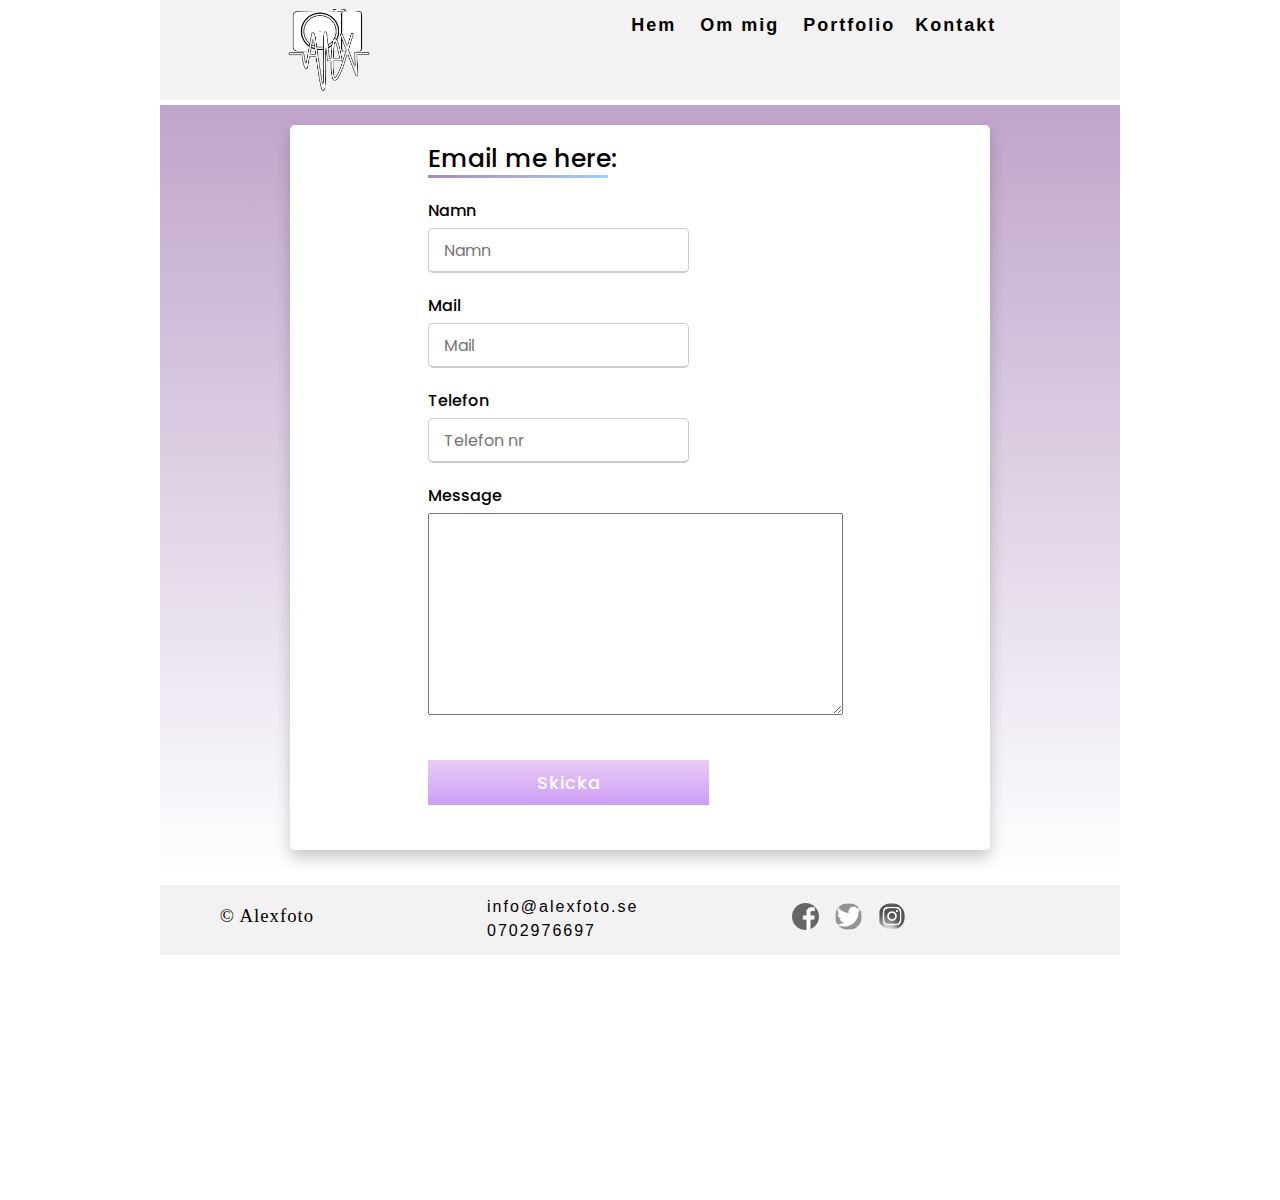
<file: alexFotoHtml/kontakt.html>
<html lang="eng">
<head>
    <meta charset="UTF-8">
    <meta name="veiwport" content="width=device-width, initial-scale="1.0">
    <title>test.css</title>
    <link rel="stylesheet" href="Css/style.css">
</head>
<div id="outer-container">
    <body>


    <!-- Navigationbar -->
        <nav id="nav">
            <div>
            <img src="img/logga3.apng.png" width="100px" height="100px" id="logga" alt="Företags-logga">
            </div>
            <div id="nav-text">
                <ul>
                    <li><a href="index.html">Hem</a></li>
                    <li><a href="om-mig.html">Om mig</a></li>
                    <!-- Here starts the dropout one -->
                    <li class="dropdown">
                        <a href="Portfolio.html">Portfolio</a>
                        <ul class="dropdown-content">
                            <li><a href="Portrait.html">Porträtt</a></li>
                            <li><a href="#">Student</a></li>
                            <li><a href="Travel.html">Resor</a></li>
                            <li><a href="#">Musik</a></li>
                        </ul>
                        <li><a href="kontakt.html" class="active">Kontakt</a></li>
                    </li>
                </ul>
            </div>
        </nav>

    <!-- Contact -->
        <div class="form_content">

            <div class="form_container">
                <div class="title">Email me here:</div>
                <form action="#">
                    <div class="user_details">

                        <div class="input_box">
                            <span class="details">Namn</span>
                            <input type="text" placeholder="Namn" required>
                        </div> 

                        <div class="input_box">
                            <span class="details">Mail</span>
                            <input type="text" placeholder="Mail" required>
                        </div> 

                        <div class="input_box">
                            <span class="details">Telefon</span>
                            <input type="text" placeholder="Telefon nr" required>
                        </div> 

                        <div class="input_box">
                            <span class="details">Message</span>
                            <textarea name="message" id="massage" cols="35" rows="10"></textarea>
                        </div>
                    </div>
                <div class="button">
                    <input type="submit" value="Skicka">
                </div>
            </form>
        </div>
        </div>

        
    <!-- Footer -->
        <footer class="footer">
            <div class="container">
               <div class="row">

                <div class="foot-col">
                    <ul>
                        <li><h3>&copy; Alexfoto</h3></li>
                    </ul>
                        </div>
                   <div class="foot-col">
                        <div class="footer-text">
                    <ul>
                        <li><a href="#">info@alexfoto.se</a></li>
                        <li><a href="#">0702976697</a></li>
                    </ul>
                    </div>
                    </div>
                
                    <div class="foot-col">
                        <div class="social-links" id="clearfix">
                     <ul>
                        <li><a href="https://www.facebook.com/">
                        <img src="img/fb_icon_325x325.png" width="27px" height="27px" class="soc-med-bild" alt="facebook-logga">
                        </a></li>
 
                        <li><a href="https://www.twitter.com">
                        <img src="img/twitter-logga.jpg" width="27px" height="27px" class="soc-med-bild" alt="twitter-logga">
                        </a></li>
 
                        <li><a href="https://www.instagram.com/lejooon/">
                        <img src="img/Instagram-logga-2.png" width="27px" height="27px" class="soc-med-bild" alt="instagram-logga">
                        </a></li>
                     </ul>
                     </div>
                     </div>
                 </div>
             </div>
         </footer>
     </div>
 


    <!-- jQUERY (alltid egen kod efter,
         så att en kan överskriva vid behov) -->

    <script src="https://ajax.googleapis.com/ajax/libs/jquery/3.6.0/jquery.min.js"></script>
    <script src="Js/app.js"></script>
</body>
</html>
</file>
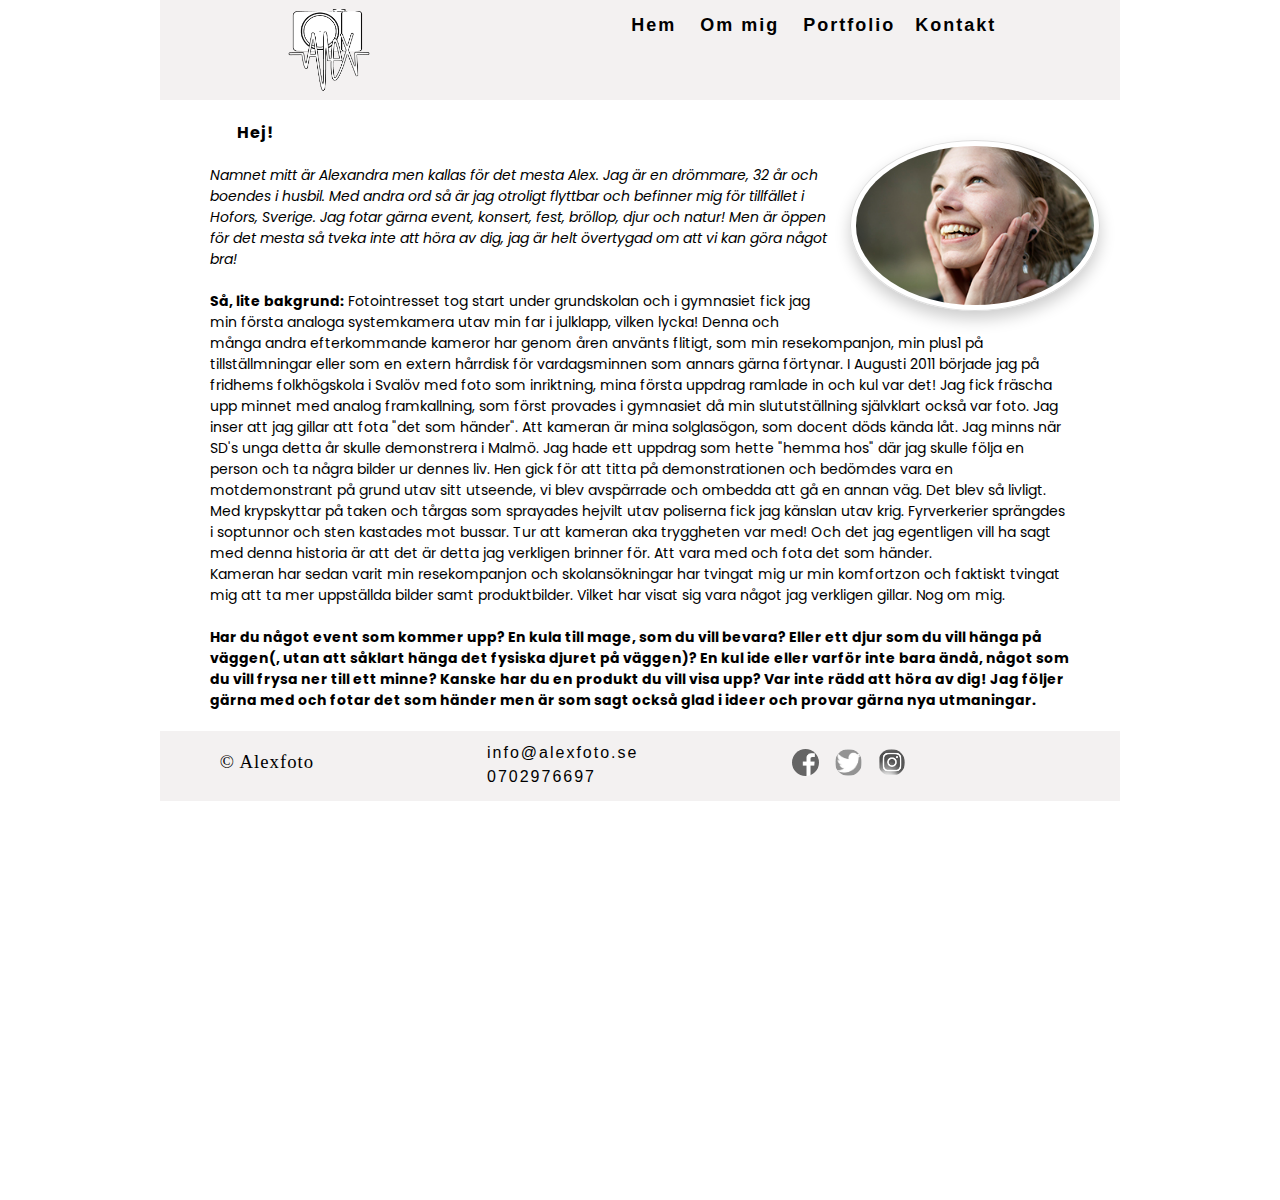
<file: alexFotoHtml/om-mig.html>
<html lang="eng">
<head>
    <meta charset="UTF-8">
    <meta name="veiwport" content="width=device-width, initial-scale="1.0">
    <title>test.css</title>
    <link rel="stylesheet" href="Css/style.css">
</head>
<div id="outer-container">
    <body>


    <!-- Navigationbar -->
        <nav id="nav">
            <div>
            <img src="img/logga3.apng.png" width="100px" height="100px" id="logga" alt="Företags-logga">
            </div>
            <div id="nav-text">
                <ul>
                    <li><a href="index.html">Hem</a></li>
                    <li><a href="om-mig.html" class="active">Om mig</a></li>
                    <!-- Here starts the dropout one -->
                    <li class="dropdown">
                        <a href="Portfolio.html">Portfolio</a>
                        <ul class="dropdown-content">
                            <li><a href="Portrait.html">Porträtt</a></li>
                            <li><a href="#">Student</a></li>
                            <li><a href="#">Resor</a></li>
                            <li><a href="#">Musik</a></li>
                        </ul>
                        <li><a href="kontakt.html">Kontakt</a></li>
                    </li>
                </ul>
            </div>
        </nav>

        <div class="content">
            <img class="selfportrait_img" id="clearfix" src="img/selfi2.jpg" alt="bild-självporträtt">
            <article><h4><b>Hej!</b></h4>
                <p class="p_about_me"> <i>Namnet mitt är Alexandra men kallas för det mesta Alex. Jag är en drömmare, 32 år och boendes i husbil. 
                    Med andra ord så är jag otroligt flyttbar och befinner mig för tillfället i Hofors, Sverige.
                    Jag fotar gärna event, konsert, fest, bröllop, djur och natur! Men är öppen för det mesta så tveka inte att höra av dig,
                     jag är helt övertygad om att vi kan göra något bra!
                </i><br><br>
                    <b>Så, lite bakgrund:</b>
                    Fotointresset tog start under grundskolan och i gymnasiet fick jag min första analoga systemkamera utav min far i julklapp, vilken lycka!
                    Denna och många andra efterkommande kameror har genom åren använts flitigt, som min resekompanjon, min plus1 på tillställmningar eller som en extern hårrdisk för vardagsminnen som annars gärna förtynar. 
                    I Augusti 2011 började jag på fridhems folkhögskola i Svalöv med foto som inriktning, mina första uppdrag ramlade in och kul var det!
                    Jag fick fräscha upp minnet med analog framkallning, som först provades i gymnasiet då min slututställning självklart också var foto.
                    Jag inser att jag gillar att fota "det som händer". Att kameran är mina solglasögon, som docent döds kända låt.
                    Jag minns när SD's unga detta år skulle demonstrera i Malmö. Jag hade ett uppdrag som hette "hemma hos" där jag skulle följa en person och 
                    ta några bilder ur dennes liv. Hen gick för att titta på demonstrationen och bedömdes vara en motdemonstrant på grund utav sitt utseende, vi blev avspärrade och ombedda att gå en annan väg.
                    Det blev så livligt. Med krypskyttar på taken och tårgas som sprayades hejvilt utav poliserna fick jag känslan utav krig.
                    Fyrverkerier sprängdes i soptunnor och sten kastades mot bussar. Tur att kameran aka tryggheten var med! Och det jag egentligen vill ha sagt med denna historia
                    är att det är detta jag verkligen brinner för. Att vara med och fota det som händer.
                    <br>
                    Kameran har sedan varit min resekompanjon och skolansökningar har tvingat mig ur min komfortzon och faktiskt tvingat mig att ta mer uppställda bilder samt produktbilder.
                    Vilket har visat sig vara något jag verkligen gillar.
                    Nog om mig.<br><br>
                    <b>Har du något event som kommer upp? En kula till mage, som du vill bevara? 
                    Eller ett djur som du vill hänga på väggen(, utan att såklart hänga det fysiska djuret på väggen)?
                    En kul ide eller varför inte bara ändå, något som du vill frysa ner till ett minne? Kanske har du en produkt du vill visa upp?
                    Var inte rädd att höra av dig!
                    
                    Jag följer gärna med och fotar det som händer men är som sagt också glad i ideer och provar gärna nya utmaningar.</b>
                    
                </p></article>
        </div>
        
        <footer class="footer">
            <div class="container">
               <div class="row">

                <div class="foot-col">
                    <ul>
                        <li><h3>&copy; Alexfoto</h3></li>
                    </ul>
                        </div>
        
                   <div class="foot-col">
                        <div class="footer-text">
                    <ul>
                        <li><a href="#">info@alexfoto.se</a></li>
                        <li><a href="#">0702976697</a></li>
                    </ul>
                    </div>
                    </div>
                
                    <div class="foot-col">
                        <div class="social-links" id="clearfix">
                     <ul>
                        <li><a href="https://www.facebook.com/">
                        <img src="img/fb_icon_325x325.png" width="27px" height="27px" class="soc-med-bild" alt="facebook-logga">
                        </a></li>
 
                        <li><a href="https://www.twitter.com">
                        <img src="img/twitter-logga.jpg" width="27px" height="27px" class="soc-med-bild" alt="twitter-logga">
                        </a></li>
 
                        <li><a href="https://www.instagram.com/lejooon/">
                        <img src="img/Instagram-logga-2.png" width="27px" height="27px" class="soc-med-bild" alt="instagram-logga">
                        </a></li>
                     </ul>
                     </div>
                     </div>
                 </div>
             </div>
         </footer>
     </div>
 


    <!-- jQUERY (alltid egen kod efter,
         så att en kan överskriva vid behov) -->

    <script src="https://ajax.googleapis.com/ajax/libs/jquery/3.6.0/jquery.min.js"></script>
    <script src="Js/app.js"></script>
</body>
</html>
</file>
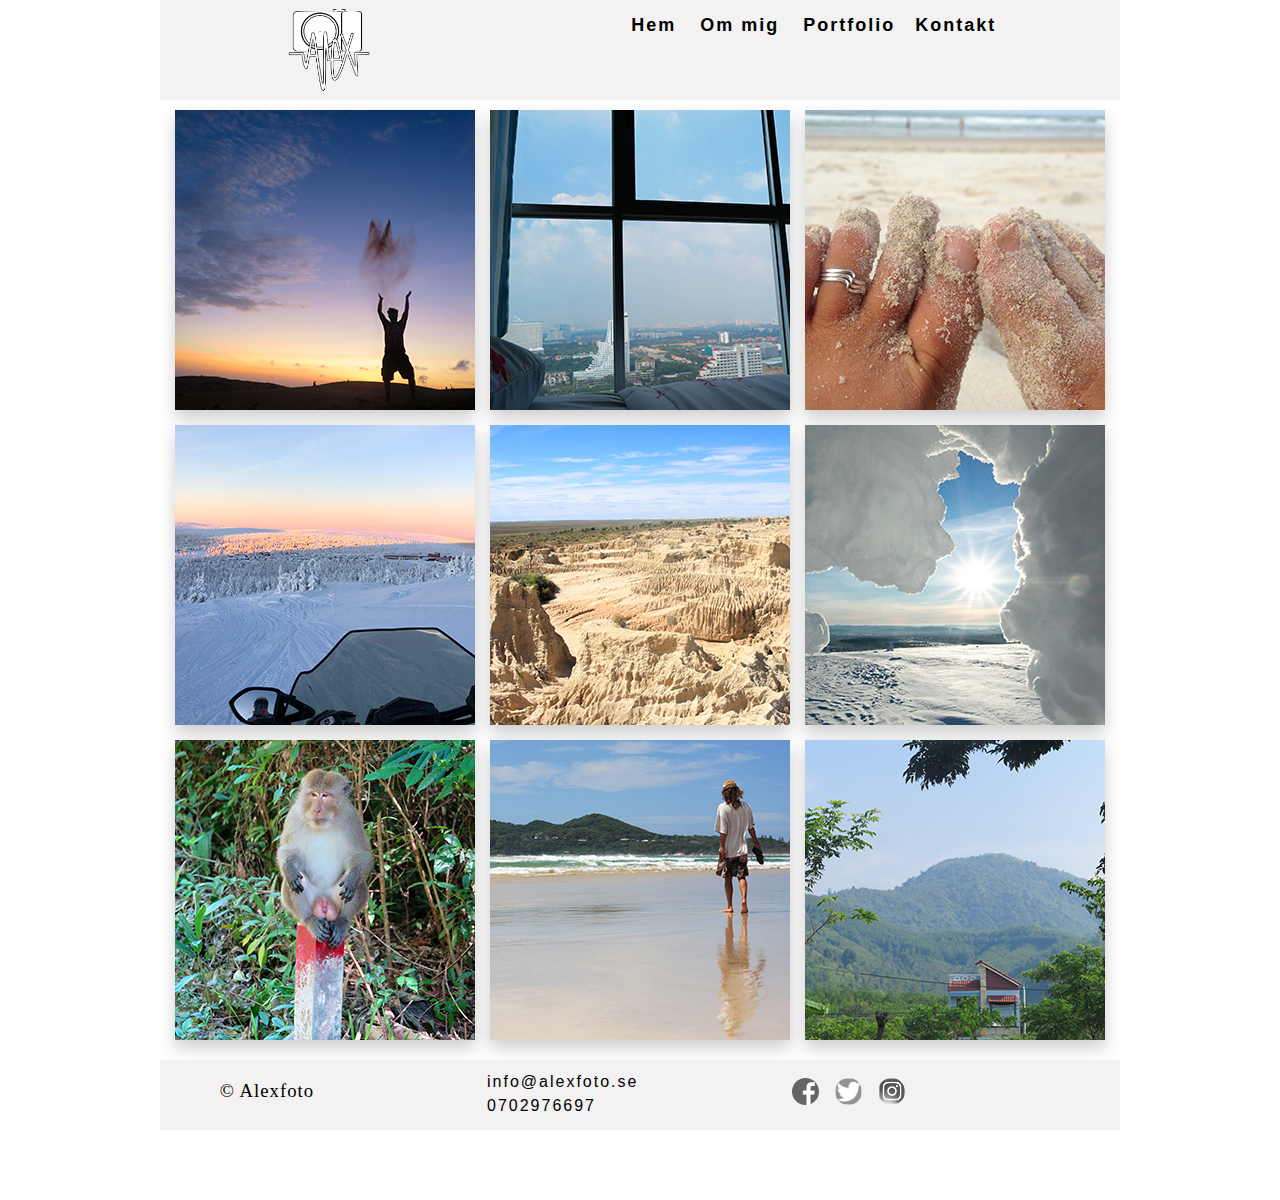
<file: alexFotoHtml/Travel.html>
<html lang="eng">
<head>
    <meta charset="UTF-8">
    <meta name="veiwport" content="width=device-width, initial-scale="1.0">
    <title>test.css</title>
    <link rel="stylesheet" href="Css/style.css">
    <script defer src="Js/app.js"></script>
</head>
<div id="outer-container">
    <body>


    <!-- Navigationbar -->
        <nav id="nav">
            <div>
            <img src="img/logga3.apng.png" width="100px" height="100px" id="logga" alt="Företags-logga">
            </div>
            <div id="nav-text">
                <ul>
                    <li><a href="index.html">Hem</a></li>
                    <li><a href="om-mig.html">Om mig</a></li>
                <!-- Here starts the dropout one -->
                    <li class="dropdown">
                        <a href="Portfolio.html">Portfolio</a>
                        <ul class="dropdown-content">
                            <li><a href="Portrait.html">Porträtt</a></li>
                            <li><a href="#">Student</a></li>
                            <li><a href="Travel.html" class="active">Resor</a></li>
                            <li><a href="#">Musik</a></li>
                        </ul>
                        <li><a href="kontakt.html">Kontakt</a></li>
                    </li>
                </ul>
            </div>
        </nav>

<div class="content_gallery">
    <!-- Pictures in portrait html -->
        <div class="gallery_box">
            <a href="img/resa1.jpg"><img class="gallery_img" src="img/resa1SMALL.jpg"></a>
            <a href="img/resa2.jpg"><img class="gallery_img" src="img/resa2SMALL.jpg"></a>
            <a href="img/resa3.jpg"><img class="gallery_img" src="img/resa3SMALL.jpg"></a>
            <a href="img/resa5.jpg"><img class="gallery_img" src="img/resa5SMALL.jpg"></a>
            <a href="img/resa6.jpg"><img class="gallery_img" src="img/resa6SMALL.jpg"></a>
            <a href="img/resa7.jpg"><img class="gallery_img" src="img/resa7SMALL.jpg"></a>
            <a href="img/resa8.jpg"><img class="gallery_img" src="img/resa8SMALL.jpg"></a>
            <a href="img/resa10.jpg"><img class="gallery_img" src="img/resa10SMALL.jpg"></a>
            <a href="img/resa9"><img class="gallery_img" src="img/resa9.SMALLjpg.jpg"></a>
        </div>
</div>

    <!-- Footer -->
        <footer class="footer">
            <div class="container">
               <div class="row">

                <div class="foot-col">
                    <ul>
                        <li><h3>&copy; Alexfoto</h3></li>
                    </ul>
                        </div>
        
                   <div class="foot-col">
                        <div class="footer-text">
                    <ul>
                        <li><a href="#">info@alexfoto.se</a></li>
                        <li><a href="#">0702976697</a></li>
                    </ul>
                    </div>
                    </div>
                
                    <div class="foot-col">
                        <div class="social-links" id="clearfix">
                     <ul>
                        <li><a href="https://www.facebook.com/">
                        <img src="img/fb_icon_325x325.png" width="27px" height="27px" class="soc-med-bild" alt="facebook-logga">
                        </a></li>
 
                        <li><a href="https://www.twitter.com">
                        <img src="img/twitter-logga.jpg" width="27px" height="27px" class="soc-med-bild" alt="twitter-logga">
                        </a></li>
 
                        <li><a href="https://www.instagram.com/lejooon/">
                        <img src="img/Instagram-logga-2.png" width="27px" height="27px" class="soc-med-bild" alt="instagram-logga">
                        </a></li>
                     </ul>
                     </div>
                     </div>
                 </div>
             </div>
         </footer>
     </div>
 


    <!-- jQUERY (alltid egen kod efter,
         så att en kan överskriva vid behov) -->

    <!-- <script src="https://ajax.googleapis.com/ajax/libs/jquery/3.6.0/jquery.min.js"></script> -->

</body>
</html>
</file>
<file: alexFotoHtml/Css/style.css>
@import url('https://fonts.googleapis.com/css2?family=Poppins:wght@200;300;400;500;600;700&disp');

*{
    box-sizing: border-box;
    margin: 0;
    padding: 0;
    font-family: poppins;
}
:root {
    --primaryPurple: rgb(88, 45, 134);
    --primaryBlack: black;
    --navColor:  rgba(241, 239, 239, 0.89);
    --boxShadow: 0px 8px 16px 0px rgba(0,0,0,0.2);
}
.group {
  zoom: 1; /* For IE 6/7 (trigger hasLayout) */
}
body {
    background-color: rgb(255, 255, 255);
    box-shadow: 0px 8px 16px 0px rgba(0,0,0,0.2);
}
#outer-container {
    position: relative;
    margin-left: auto;
    margin-right: auto;
    background-color: white;
    width: 960px;
    min-height: 1200px;
}
.content {
    margin-top: 20px;
    min-height: 35px;
}

/* länkar osv */
h2 {
    text-align: center;
    color: var(--primaryPurple);
    font-family: fantasy, sans-serif;
    letter-spacing: 1px;
    font-weight: bolder;
    margin-top: 10px;
}
.h2_big {
    font-size: 25px;
} 

/* Alexfoto text i footer */
h3 {
    margin-left: 10%;
    letter-spacing: 1px;
    margin-top: 10px;
    font-weight: normal;
    color: var(--primaryBlack);
    font-family: fantasy;
}

/* Rubrik i om_mig */
h4 {
    margin-left: 8%;
    color: var(--primaryBlack);
    font-family: poppins;
    font-weight: 500;
    letter-spacing: 1px;
    margin-top: 10px;
    font-weight: normal;
}

/* text om_mig */
p {
 font-family: poppins;
 font-size: 14px;
 color: var(--primaryBlack);
}
a {
    text-decoration: none;
}


/* ------------------------ Navigation ------------------------- */

#nav {
    display:flex;
    justify-content: space-around;
    background-color: var(--navColor);
}
ul {
    list-style-type: none;
}
#nav-text > ul > li {
    display: inline-block;
    margin-left: 10px;
    margin-top: 10px;
}
#nav-text > ul li a {
    display: block;
    padding: 5px;
    text-align: center;
    color:rgb(0, 0, 0);
    font-family: fantasy, sans-serif;
    letter-spacing: 2px;
    font-weight: bolder;
    font-size: 18px;;
}
#nav-text ul li a:hover {
    color:white;
    font-weight: bolder;
}
#nav-text ul li a:active {
    color:rgb(1, 209, 241);
    font-weight: bolder;
    transform: scale(1.1);
}

/* ----- DropNav ------ */

.dropdown {
    position: relative;
}
.dropdown-content {
    display: none;
    position: absolute;
    background-color: #f9f9f9;
    min-width: 160px;
    box-shadow: var(--boxShadow);
    padding: 5px 7px;
    z-index: 1;
}
.dropdown:hover .dropdown-content {
    display: block;
}

/* ------------------------ carousel ------------------------- */

.carousel {
    margin: 2px auto;
    overflow: hidden;
    width: 960px;
    position: relative;
    box-shadow: var(--boxShadow);  
}

.carousel_images {
   display: flex;
   transform: translateX(0);
   transition: transform 0,25s;  
   width: 960px;
   height:400px;
}

.carusel_images > img {
    border-radius: 5px;
}

.carousel_button {
    background: rgb(205, 205, 205);
    border: 0;
    border-radius: 10px;
    color: white;
    cursor: pointer;
    font-size: 1.5rem;
    font-weight: bold;
    height: 3rem;
    opacity: 0,25;
    position: absolute;
    transition: opacity 0,25;
    width: 3rem;
    z-index: 1;
    margin-top: 18%;
    opacity: 0.5;
}

#previous {
    left: 5px;
}

#next {
    right: 5px;
}

#previous:hover {
   background-color: white;
   color: black;
   opacity: none;
}

#next:hover {
   background-color: white;
   color: black;
   opacity: none;
}

/* ------------------------ Album ------------------------- */

.album_box {
    min-height:300px;
    max-width: 960px;
    gap: 15px;
    position: absolut;
    justify-content:center;
    align-items: center;
    margin-bottom: 30px;
    margin-top: 20px;
    display: grid;
    grid-template-columns: repeat(auto-fill, minmax(270px, 470px));
}

.img_box {
    position: relative;
    width: 470px;
    height: 270px;
    transition: .6s ease-out;
    box-shadow: 0px 8px 16px 0px rgba(255, 255, 255, 0.2);
}

.img_box:hover {
    transform: translateY(5px);
}

.img_box:hover:before {
    opacity: 1;
}

.img_box:hover .album_text {
    opacity: 1;
    transform: translateY(0);
    cursor: pointer;
}

.img_box:before {
    content: '';
    position: absolute;
    top: 0;
    left: 0;
    display: block;
    width:100%;
    height:100%;
    background: linear-gradient(to right, rgb(255, 255, 255), transparent);
    z-index: 2;
    transition: 0.5s;
    opacity: 0;
}


.album_img {
    width: 100%;
    height: 100%;
    object-fit: cover;
    object-position: center;
    position: absolute;
}

.album_box .album_text {
    position: relative;
    z-index: 3;
    color:rgb(43, 43, 43);
    opacity: 0;
    transform: translateY(20px);
    transition: 0.5s;
}

.album_text {
    font-family: monospace;
    font-size: 40px;
    font-weight: bolder;
    margin-top: 200px;
    margin-left: 35px;
    Letter-spacing: 1px;
}

/* ------------------------ Footer ------------------------- */

.footer {
    background-color: var(--navColor);
    padding: 10px 30px;
}

.container {
    align-items: center;
}

.footer-text > ul > li > a {
    display: block;
    text-decoration: none;
    color:rgb(0, 0, 0);
    font-family: fantasy, sans-serif;
    letter-spacing: 2px;
    line-height: 1.5em;
    transition: all .25s;
}

.footer-text > ul > li > a:hover {
    color:rgb(69, 69, 69);
}

.row {
    display: flex;
    flex-wrap: wrap;
}

.foot-col {
    width: 33%;
}

.social-links > ul > li {
    padding: 8px;
    float: left;
} 

.social-links > ul > li > a:hover {
    opacity: 0.5;
}

.soc-med-bild {
    border-radius: 50%;
    filter: grayscale(100%);
}

/* ------------------------ Gallery ------------------------- */
.content_gallery {
    position: relative;
    min-height: 960px;
    overflow-x: hidden;
}
.gallery_box {
    position: absolute;
    justify-content: center;
    align-items: center;
    margin-top: 10px;
    margin-bottom: 10px;
    margin-left: 15px;
    display: grid;
    grid-template-columns: repeat(3, 1fr);
    column-gap: 15px;
    row-gap: 15px;
}

.gallery_img {
    width: 300px;
    height: 300px;
    object-fit: cover;
    object-position: center;
    box-shadow: 0px 8px 16px 0px rgba(2, 2, 2, 0.2);
    cursor: zoom-in;
}

.gallery_img:hover {
    box-shadow: 0 0 4px 3px rgba(13, 58, 73, 0.76);
    transition: all .25s;
}

/* #lightbox {
    position: fixed;
    z-index: 1000;
    top: 0;
    height: 100%;
    width: 100%;
    background-color: rgba(0, 0, 0, 0.8);
    display: none;
}

#lightbox.active {
    display: flex;
    justify-content: center;
    align-items: center;
}

#lightbox > .gallery_img {
    max-width: 90%;
    max-height: 90%;
    border: solid 2px black;
} */

/* ------------------------ About me ------------------------- */

.selfportrait_img {
    border: 1px solid #ddd;
    border-radius: 4px;
    padding: 5px;
    width: 250px;
    box-shadow: 0px 8px 16px 0px rgba(2, 2, 2, 0.2);
    border-radius: 50%;
    float: right;
    margin: 20px; 
  }

  .p_about_me {
      margin: 20px 50px;
  }

/* ------------------------ contact ------------------------- */

.form_content {
    display: flex;
    justify-content: center;
    align-items: center;
    background: linear-gradient( #a781b7b7, #fdfeffbe);
    padding: 20px;
    margin-bottom: 15px;
    margin-top: 5px;
}
.form_container {
    max-width: 700px;
    width: 100%;
    background: #fff;
    padding-left: 15%;
    border-radius: 5px;
    box-shadow: 0px 8px 16px 0px rgba(2, 2, 2, 0.2);
}
.form_container .title {
    font-size: 25px;
    font-weight: 500;
    position: relative;
    margin-top: 15px;
}
.form_container .title::before{
    content: '';
    position: absolute;
    left: 0;
    bottom: 0;
    height: 3px;
    width: 180px;
    background: linear-gradient(135deg, #8c59a1b7, #7dc3f2be);
}
.form_container form .user-details{
    display: flex;
    flex-wrap: wrap;
    justify-content: space-between;
}
form .user_details .input_box {
    margin: 20px 0 12px 0;
    width: calc(100% / 2 - 20px);
}
.user_details > .input_box > .details {
    display: block;
    font-weight: 500;
    margin-bottom: 5px;
}
.user_details > .input_box > input {
    height: 45px;
    width: 100%;
    outline: none;
    border-radius: 5px;
    border: 1px solid #ccc;
    padding-left: 15px;
    font-size: 16px;
    border-bottom-width: 2px;
    transition: all 0.3s ease;
}
.user_details > .input_box > input:focus,
.user_details > .input_box > input:valid {
    border-color:rgb(88, 45, 134);
}

.button {
    height: 45px;
    margin: 45px 0;
}
form > .button > input {
    width: 50%;
    outline: none;
    color: white;
    border: none;
    font-size: 18px;
    font-weight: 500;
    letter-spacing: 1px;
    background: linear-gradient( #e1b6f2b7, #bb7df2be);
    height:100%;
    }

/* ------------------------ Responsiv/Mobil (iphone X) ------------------------- */

@media only screen and (min-device-width: 300px) and (max-device-width: 768px){

    #outer-container {
        width: 370px;
        min-height: 900px;
    }
    #nav {
        justify-content:space-evenly;
    }
    .foot-col {
        width: 70%;
    }
    #nav-text > ul > li {
        display: block;
        margin-left: 1px;
        margin-top: 10px;
    }
    .dropdown-content {
        display: none;
    }
    .carousel {
        display:none;
    }
    .album_img {
       width: 365px;
       height: 190px;
    }
    .gallery_box {
        margin-top: 10px;
        margin-bottom: 10px;
        margin-left: 15px;
        display: grid;
        grid-template-columns: repeat(1, 1fr);
        column-gap: 15px;
        row-gap: 15px;
    }
}


/* ------------------------ ClearFix ------------------------- */

    .clearfix:before,
    .clearfix:after {
      content: "";
      display: table;
    } 
    .clearfix:after {
      clear: both;
    }
    .clearfix {
      zoom: 1; /* For IE 6/7 (trigger hasLayout) */
    }




/* Hej Sibar!

på grund utav jobb och skolansökningar har jag på slutet halkat efter lite. Detta "duger" förhoppningsvis för kursen,
men jag har lämnat en del oklart och kommentarer där jag inte fått till funktionerna - som lightbox, något som jag 
gärna fixar efter denna inlämning.
Samt så är det två album som än är tomma, detta hoppas jag också är ok för dig. Då det bara är klippa och klistra och hitta bilder
som sinkar mig här. Dessutom har jag tänkt att lägga till fler album under sidan "portfolio" men detta är ju samma teknik som innan
bara tidskrävande.
Sist men inte minst så skulle koden behöva städas lite. och jag skulle vilja ha flera variablar, så att de är lättare att nå, vid ändringsbehov.

Tack för denna kursen! Det har varit toppen! Förutom möjligtvis att ljudet fortsatt försvunnit för mig i videorna.
Men det kanske bara är min dator? :)

Allt gott, Alexandra

p.s
Jag ser att jag har en "uncaught TypeError på clinetWidth men inte hittat någon lösning för detta. Jag vet heller inte om den stör egentligen?
Karusellen fungerar iaf för mig. d.s */
</file>
